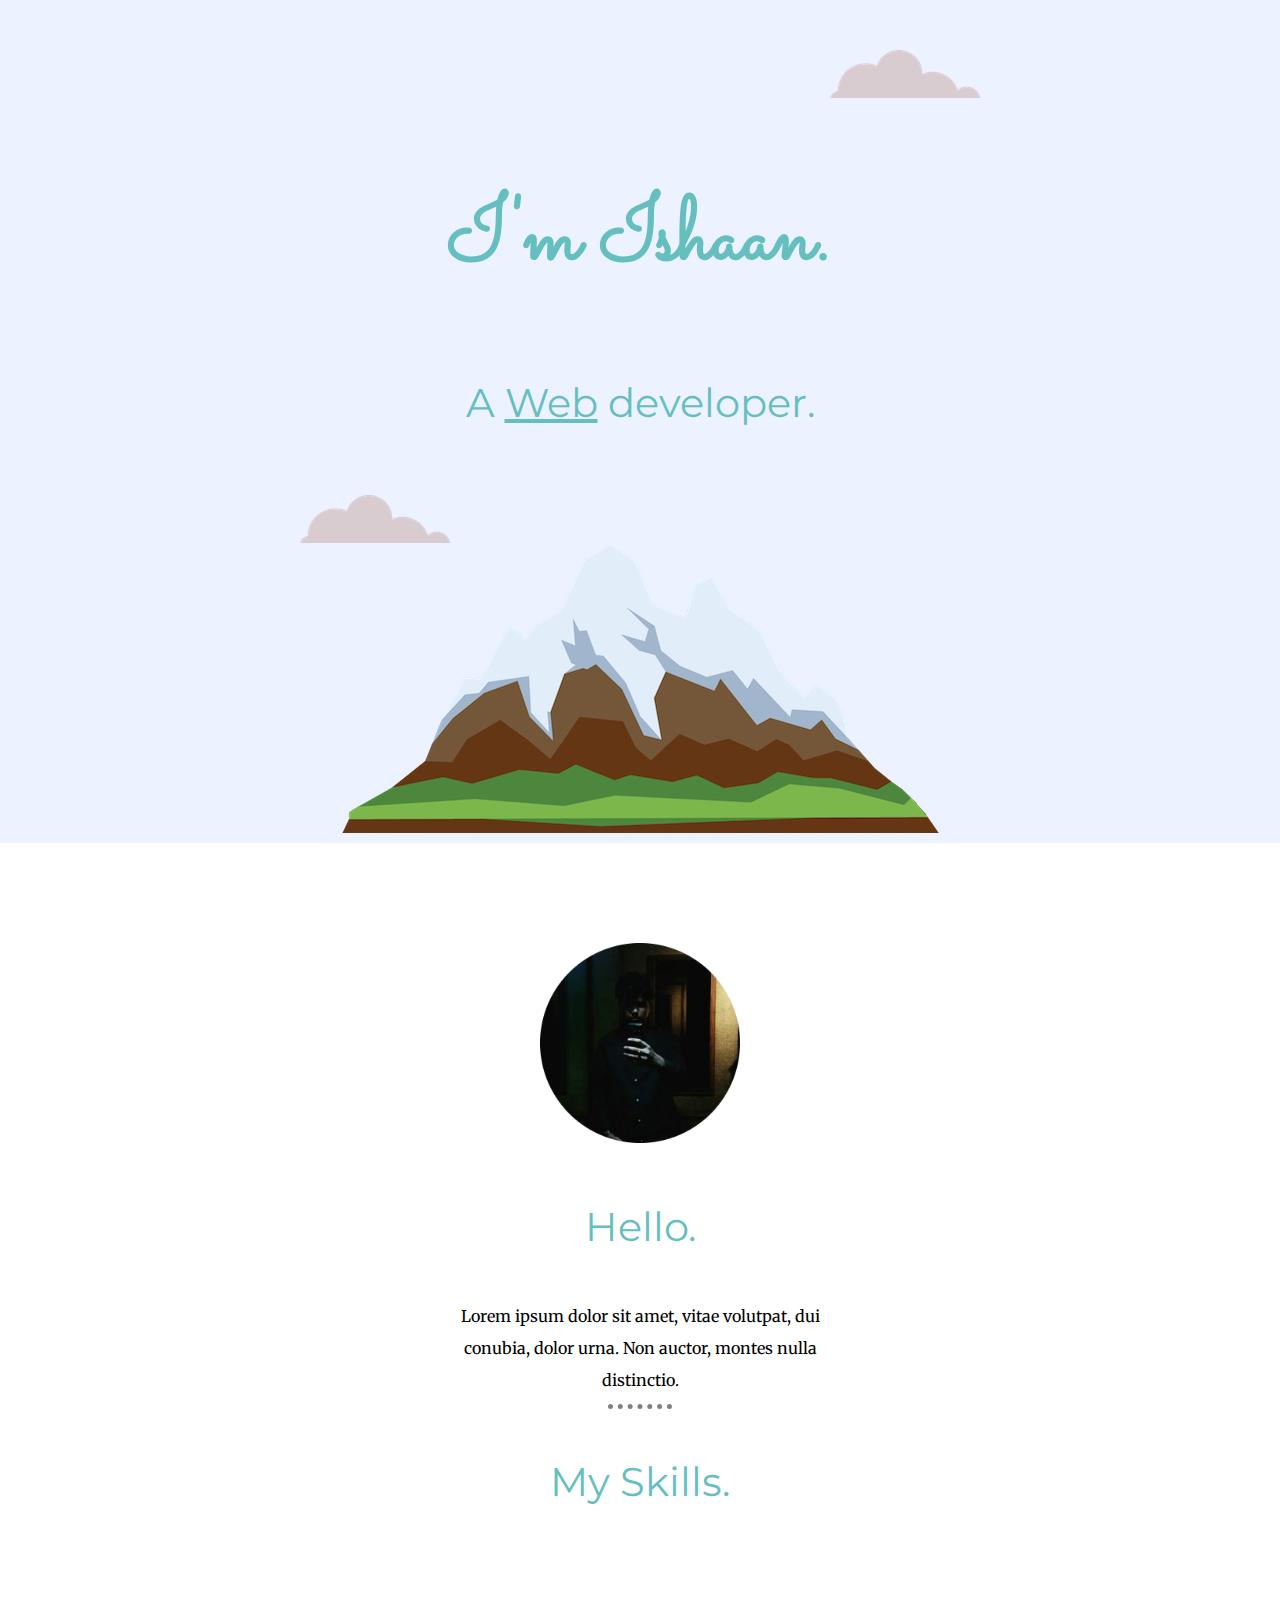
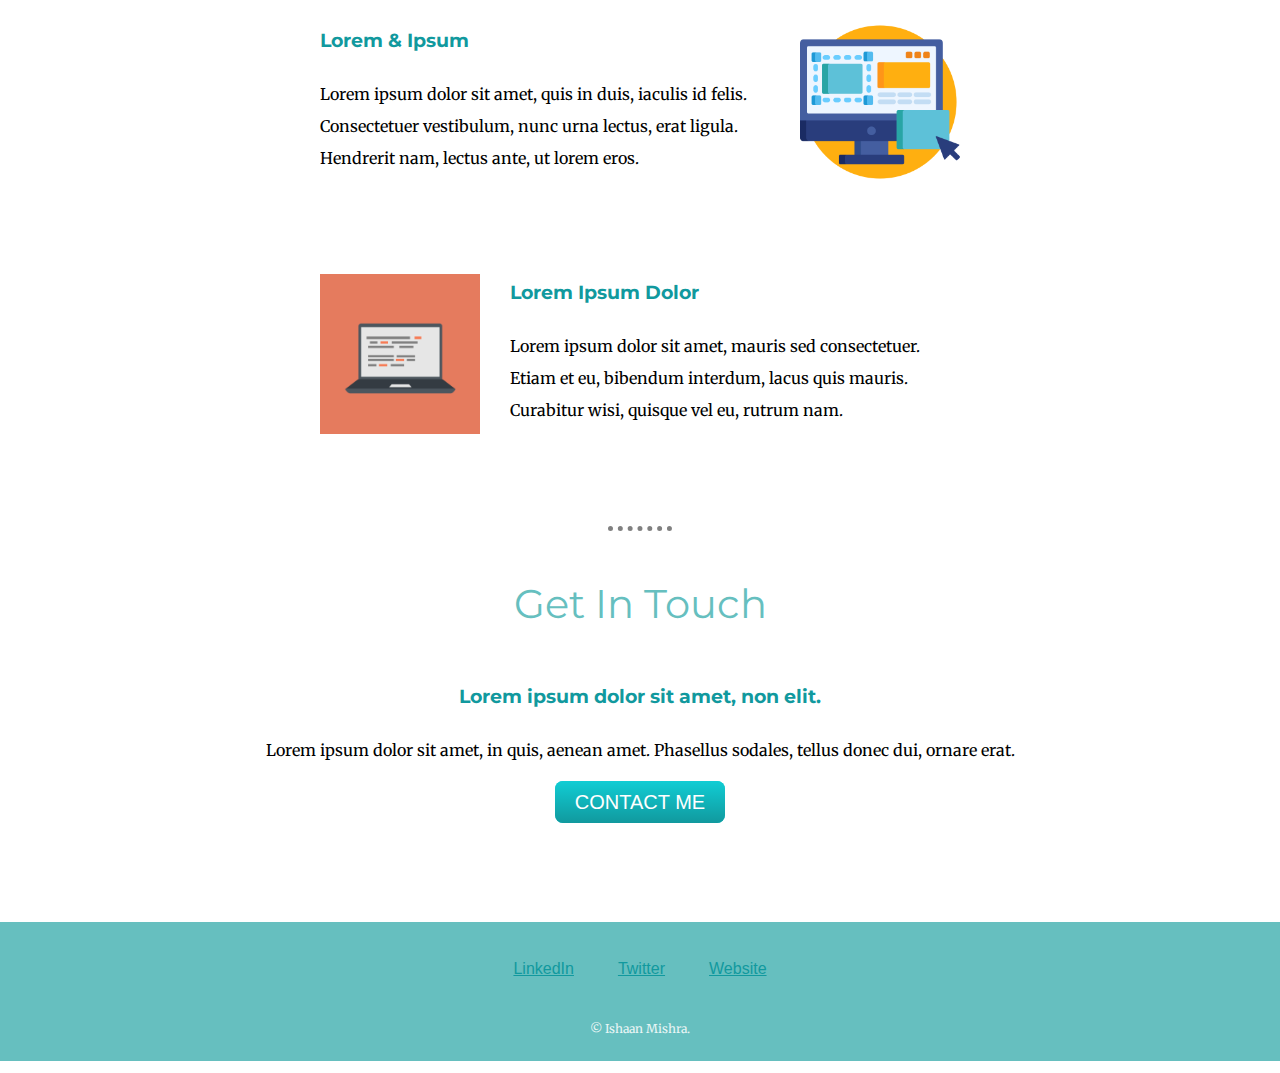
<file: index.html>
<!DOCTYPE html>
<html lang="en">
<head>
    <meta charset="UTF-8">
    <title>Ishaan's Personal Site😎</title>
    <link rel="stylesheet" href="styles.css">
    <link rel="icon" href="favicon.ico">
    <link rel="preconnect" href="https://fonts.googleapis.com">
<link rel="preconnect" href="https://fonts.gstatic.com" crossorigin>
<link href="https://fonts.googleapis.com/css2?family=Merriweather&family=Montserrat&family=Sacramento&display=swap" rel="stylesheet">
</head>
<body>
    <div class="topcontainer">
        <img class="top-cloud" src="images/cloud.png">
    <h1>I'm Ishaan.</h1>
    <h2>A <span class="pro">Web</span> developer.</h2>
    <img class="bottom-cloud" src="images/cloud.png">
    <img class="mountain-img" src="images/mountain.png">
    </div>
    <div class="middle-container">
        <div class="profile">
          <img class="propic" src="images/Ishaan.png" alt="Ishaan">
          <h2>Hello.</h2>
          <p class="intro">Lorem ipsum dolor sit amet, vitae volutpat, dui conubia, dolor urna. Non auctor, montes nulla distinctio.</p>
        </div>
        <hr>
        <div class="skills">
          <h2>My Skills.</h2>
          <div class="skill-row">
            <img class="webdev" src="images/ux.png" alt="Web-Developement">
            <h3>Lorem & Ipsum</h3>
            <p>Lorem ipsum dolor sit amet, quis in duis, iaculis id felis. Consectetuer vestibulum, nunc urna lectus, erat ligula. Hendrerit nam, lectus ante, ut lorem eros.</p>
          </div>
          <div class="skill-row">
            <img class="programming" src="images/computer.png" alt="Programming">
            <h3>Lorem Ipsum Dolor</h3>
            <p>Lorem ipsum dolor sit amet, mauris sed consectetuer. Etiam et eu, bibendum interdum, lacus quis mauris. Curabitur wisi, quisque vel eu, rutrum nam.</p>
          </div>
        </div>
        <hr>
        <div class="contact-me">
          <h2>Get In Touch</h2>
          <h3>Lorem ipsum dolor sit amet, non elit.</h3>
          <p>Lorem ipsum dolor sit amet, in quis, aenean amet. Phasellus sodales, tellus donec dui, ornare erat.</p>
          <a class="btn" href="mailto:name@email.com">CONTACT ME</a>
        </div>
      </div>
      <div class="bottom-container">
        <a class="footer-link" href="https://www.linkedin.com/">LinkedIn</a>
        <a class="footer-link" href="https://twitter.com/">Twitter</a>
        <a class="footer-link" href="https://www.appbrewery.co/">Website</a>
        <p class="end">© Ishaan Mishra.</p>
      </div>
      
</body>
</html>
</file>
<file: styles.css>
body{
    margin: 0px;
    text-align: center;
    font-family: 'Merriweather', serif;
    font-size: 100%;
    line-height: 2;
}
.topcontainer{
    background-color:#ECF2FF;
    padding-top: 100px;
    position: relative;
}
.middle-container{
    margin: 100px 0 100px 0;
    }
.bottom-container{
    padding-top: 30px;
    margin-top: 30px;
    background-color: #66bfbf;
    }

h1{
    font-size: 5.625rem;
    color: #66bfbf;
    margin: 50px auto 0 auto;
    margin-bottom: 0px;
    font-family: 'Sacramento', cursive;
    
}
h2{
    font-family: 'Montserrat', sans-serif;
    font-size: 2.5rem;
    color: #66bfbf;
    font-weight: normal;
}
h3{
    font-family: 'Montserrat', sans-serif;
    color: #11999e;
}
.pro{
    text-decoration: underline;
}
.intro{
    width: 30%;
    margin: auto;
}
.bottom-cloud{
    position: absolute;
    bottom: 300px;
    left: 300px;
}
.top-cloud{
    position: absolute;
    top: 50px;
    right: 300px;
}
.footer-link{
    color: #11999e;
}
.btn{
    color: #11999e;
}
.skill-row{
    width: 50%;
    margin: 100px auto 100px auto;
    text-align: left;
}
.programming{
width: 25%;
float: left;
margin-right: 30px;
}
.webdev{
    width: 25%;
    float: right;
    margin-left: 30px;
}
.propic{
    height: 200px;
    width: 200px;
}
hr{
    border-style: none;
    border-top: dotted;
    border-width: 5px;
    width: 5%;
    color: grey;
}
.btn {
    background: #11cdd4;
    background-image: -webkit-linear-gradient(top, #11cdd4, #11999e);
    background-image: -moz-linear-gradient(top, #11cdd4, #11999e);
    background-image: -ms-linear-gradient(top, #11cdd4, #11999e);
    background-image: -o-linear-gradient(top, #11cdd4, #11999e);
    background-image: linear-gradient(to bottom, #11cdd4, #11999e);
    -webkit-border-radius: 8;
    -moz-border-radius: 8;
    border-radius: 8px;
    font-family: Arial;
    color: #ffffff;
    font-size: 20px;
    padding: 10px 20px 10px 20px;
    text-decoration: none;
  }
  
  .btn:hover {
    background: #30e3cb;
    background-image: -webkit-linear-gradient(top, #30e3cb, #2bc4ad);
    background-image: -moz-linear-gradient(top, #30e3cb, #2bc4ad);
    background-image: -ms-linear-gradient(top, #30e3cb, #2bc4ad);
    background-image: -o-linear-gradient(top, #30e3cb, #2bc4ad);
    background-image: linear-gradient(to bottom, #30e3cb, #2bc4ad);
    text-decoration: none;
  }
  .footer-link{
    color: #11999E;
    font-family: 'Montessarat', sans-serif;
    margin: 10px 20px;
  }
  a:hover{
    color: #EAF6F6;
  }
  .end{
    color: #EAF6F6;
    padding: 20px 0;
    font-size: 0.75rem;

  }
</file>
